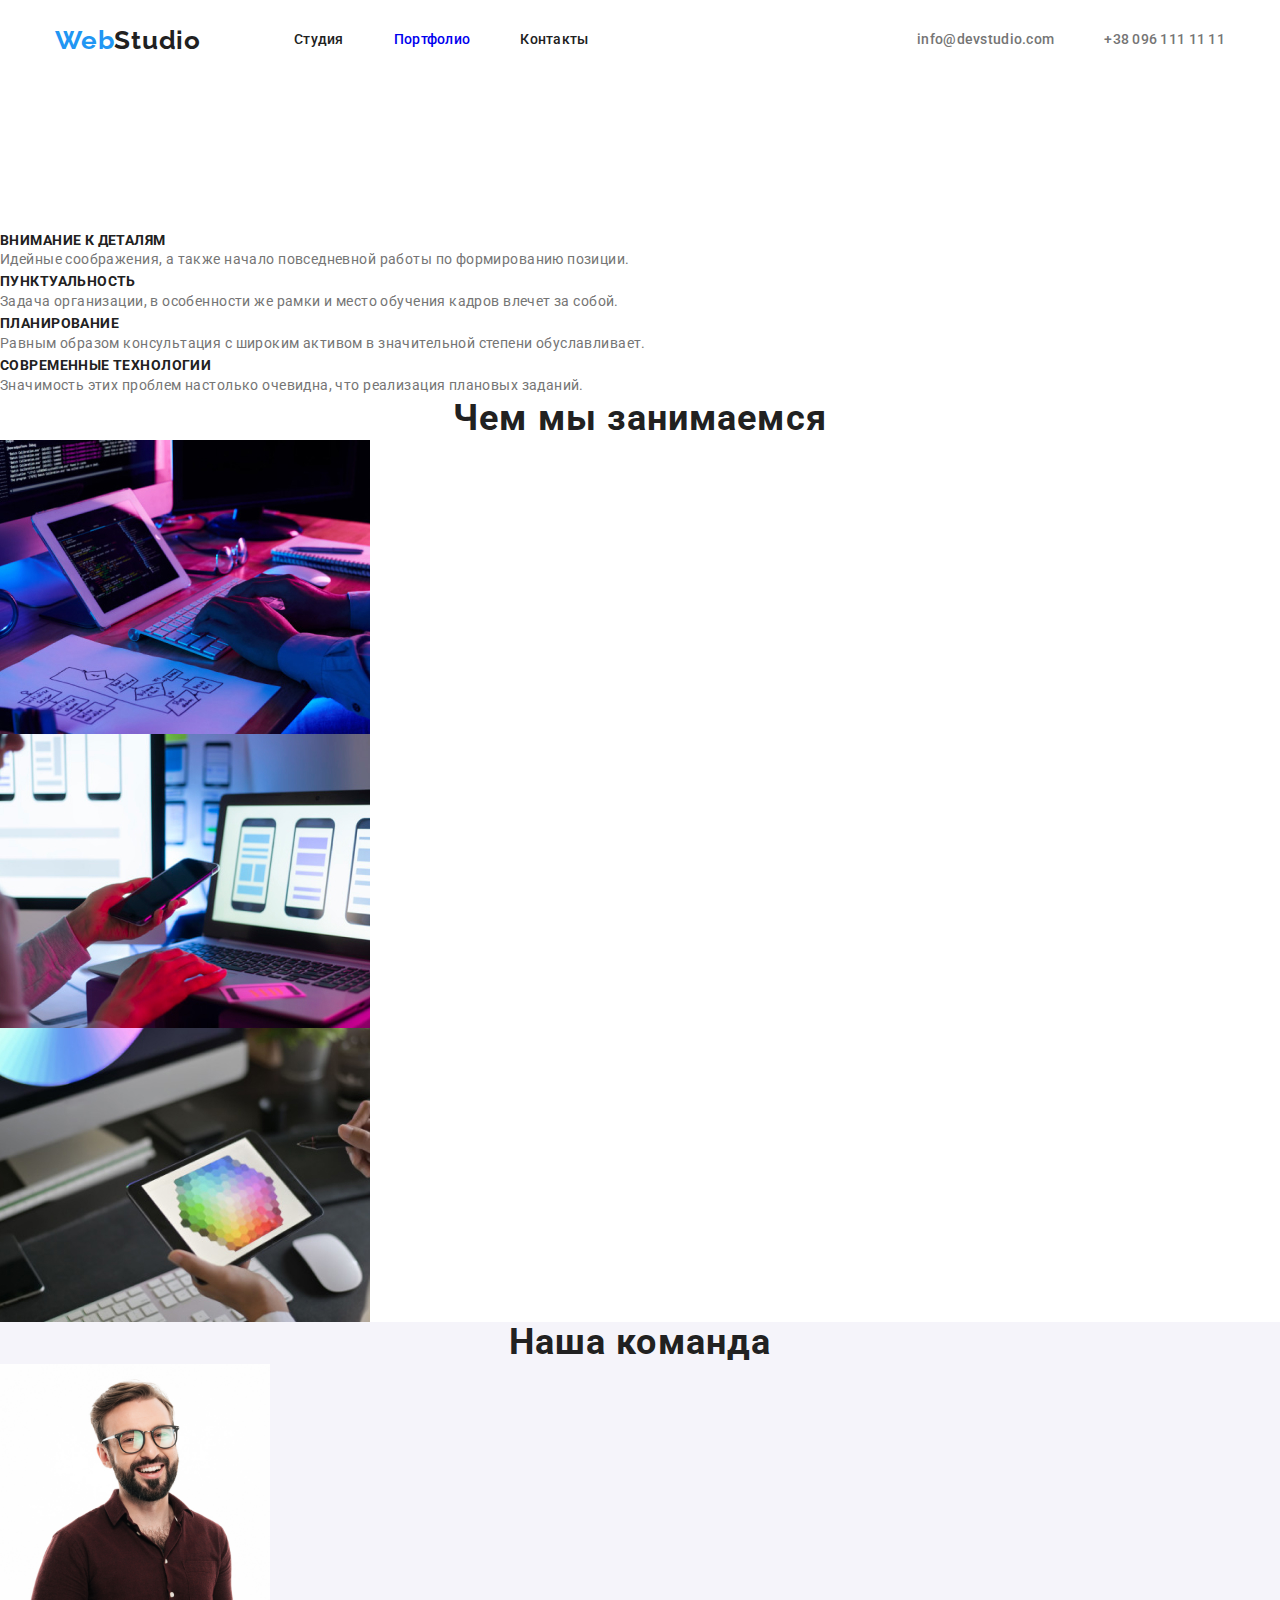
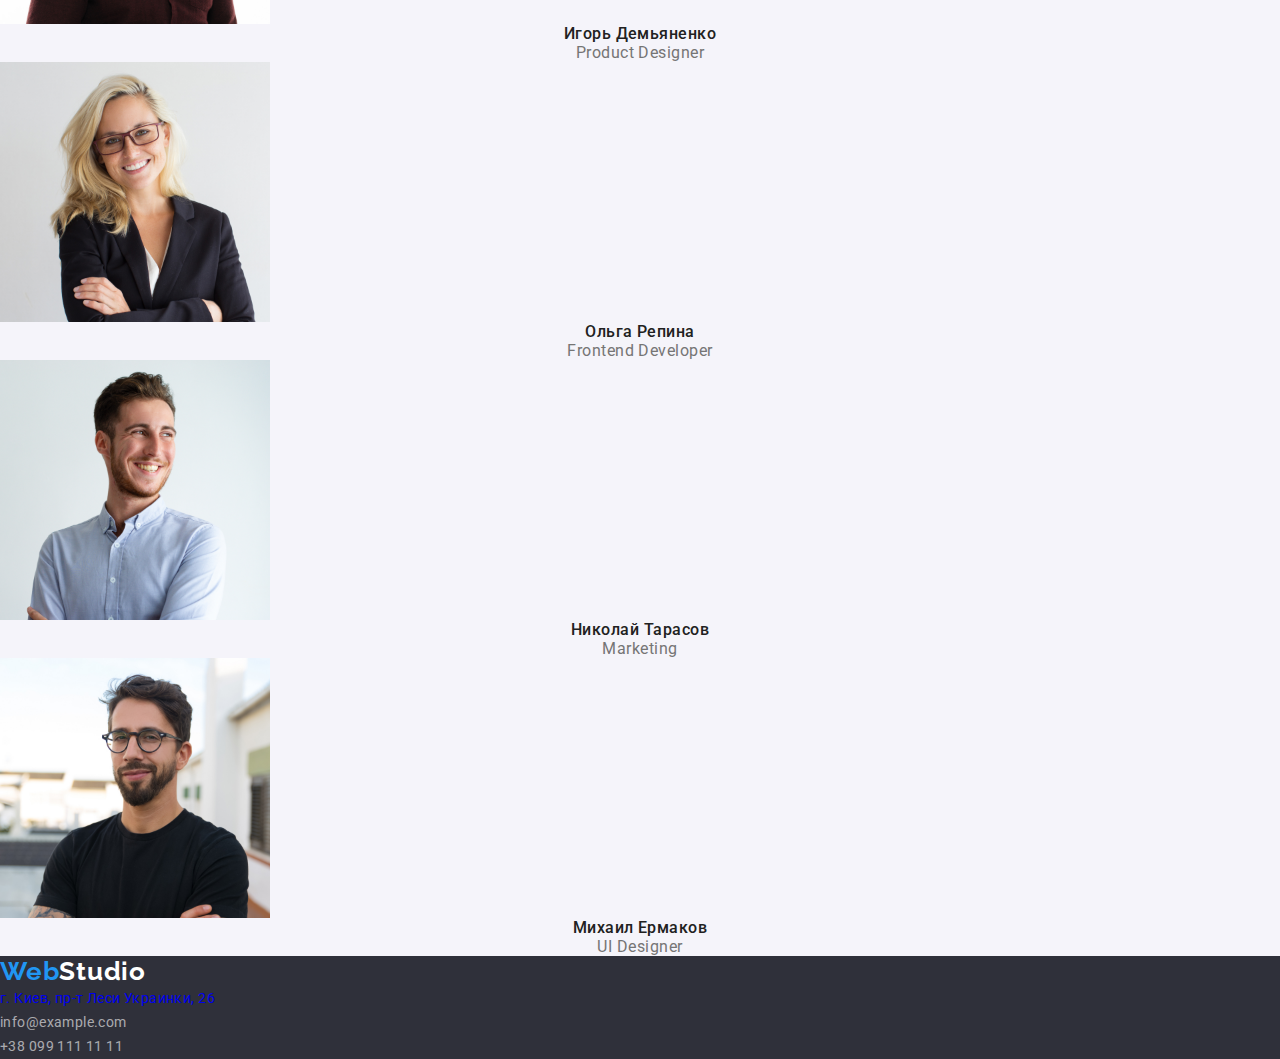
<file: index.html>
<!DOCTYPE html>
<html lang="ru">
<head>
    <meta charset="UTF-8">
    <meta name="viewport" content="width=device-width, initial-scale=1.0">
    <title>Web Studio</title>
    <link rel="stylesheet" href="https://cdnjs.cloudflare.com/ajax/libs/modern-normalize/1.0.0/modern-normalize.min.css">
    <link rel="preconnect" href="https://fonts.gstatic.com">
    <link href="https://fonts.googleapis.com/css2?family=Raleway:wght@700&family=Roboto:wght@400;500;700;900&display=swap"
        rel="stylesheet">
        <link rel="stylesheet" href="./css/styles.css">
</head>

<body>

    <header class="header">
        <div class="container">
            <!--navigation-->
            <nav class="site-nav">
                <a class="logo" href="./index.html" aria-label="логотип сайта">Web<span
                        class="logo-styles-color-header">Studio</span> </a>
                <ul class="nav-list list">
                    <li class="nav-link"><a href="">Студия</a></li>
                    <li class="nav-link"><a href="./portfolio.html">Портфолио</a></li>
                    <li class="nav-link"><a href="">Контакты</a></li>
                </ul>
            </nav>
            <!--contacts-->
            <address class="address">
                <ul class="address-list list">
                    <li class="address-list-link"><a class="mail" href="mailto:info@devstudio.com">info@devstudio.com</a></li>
                    <li class="address-list-link"><a class="tel" href="tel:+380961111111">+38 096 111 11 11</a></li>
                </ul>
            </address>

        </div>
    </header>

    <main>
        <!--hero-->
        <section class="hero">
            <h1 class="hero-title">Эффективные решения <br/> для вашего бизнеса</h1>
            <a class="hero-service-link"  href="">Заказать услугу</a>
        </section>
        <!--studio advantages-->
        <section class="about-us">
            <h2 class="visually-hidden">Наши преимущества</h2>
            <ul>
                <li class="about-us-list">
                    <h3 class="about-us-title">Внимание к деталям</h3>
                    <p class="about-us-advantages">
                    Идейные соображения, а также начало повседневной работы по формированию позиции.</p>
                </li>
                <li class="about-us-list">
                    <h3 class="about-us-title">Пунктуальность</h3>
                    <p class="about-us-advantages">
                    Задача организации, в особенности же рамки и место обучения кадров влечет за собой.</p>
                </li>
                <li class="about-us-list">
                    <h3 class="about-us-title">Планирование</h3>
                    <p class="about-us-advantages">
                    Равным образом консультация с широким активом в значительной степени обуславливает.</p>
                </li>
                <li class="about-us-list">
                    <h3 class="about-us-title">Современные технологии</h3>
                    <p class="about-us-advantages">
                    Значимость этих проблем настолько очевидна, что реализация плановых заданий.</p>
                </li>
            </ul>
        </section>
        <!--services-->
        <section class="services">
            <h2 class="services-title">Чем мы занимаемся</h2>
            <ul class="services-list">
                <li><img src="./images/services/img-1.jpg" width="370" height="294" alt="пишем код"></li>
                <li><img src="./images/services/img-2.jpg" width="370" height="294" alt="разрабатываем приложение"></li>
                <li><img src="./images/services/img-3.jpg" width="370" height="294" alt="разрабатываем дизайн"></li>
            </ul>
        </section>
        <!--our team-->
        <section class="our-team">
            <h2 class="our-team-title">Наша команда</h2>
            <ul class="our-team-list">
                <li>
                    <img src="./images/masters/masters-1.jpg" width="270" height="260" alt="Дизайнер Игорь Демьяненко">
                    <h3 class="our-team-personal">Игорь Демьяненко</h3>
                    <p class="our-team-profession" lang="en">Product Designer</p>
                </li>
                <li>
                    <img src="./images/masters/masters-2.jpg" width="270" height="260" alt="Разработчик Ольга Репина">
                    <h3 class="our-team-personal">Ольга Репина</h3>
                    <p class="our-team-profession" lang="en">Frontend Developer</p>
                </li>
                <li>
                    <img src="./images/masters/masters-3.jpg" width="270" height="260" alt="Маркетолог Николай Тарасов">
                    <h3 class="our-team-personal">Николай Тарасов</h3>
                    <p class="our-team-profession" lang="en">Marketing</p>
                </li>
                <li>
                    <img src="./images/masters/masters-4.jpg" width="270" height="260" alt="UI-дизайнер Михаил Ермаков">
                    <h3 class="our-team-personal">Михаил Ермаков</h3>
                    <p class="our-team-profession" lang="en">UI Designer</p>
                </li>
            </ul>
        </section>
    </main>

    <footer class="footer">
        <!--contacts-->
        <a class="logo" href="./index.html" aria-label="логотип сайта">Web<span class="logo-styles-color-footer">Studio</span> </a>
            <address class="address">
                <ul class="address-list-footer">
                    <li class="address-map"><a href="https://goo.gl/maps/iQH69UE3L2xQG6Z59" target="_blank">г. Киев, пр-т Леси Украинки, 26</a></li>
                    <li ><a class="mail" href="mailto:info@example.com">info@example.com</a></li>
                    <li ><a class="tel" href="tel:+380991111111">+38 099 111 11 11</a></li>
                </ul>
            </address>
    </footer>
</body>
</html>
</file>
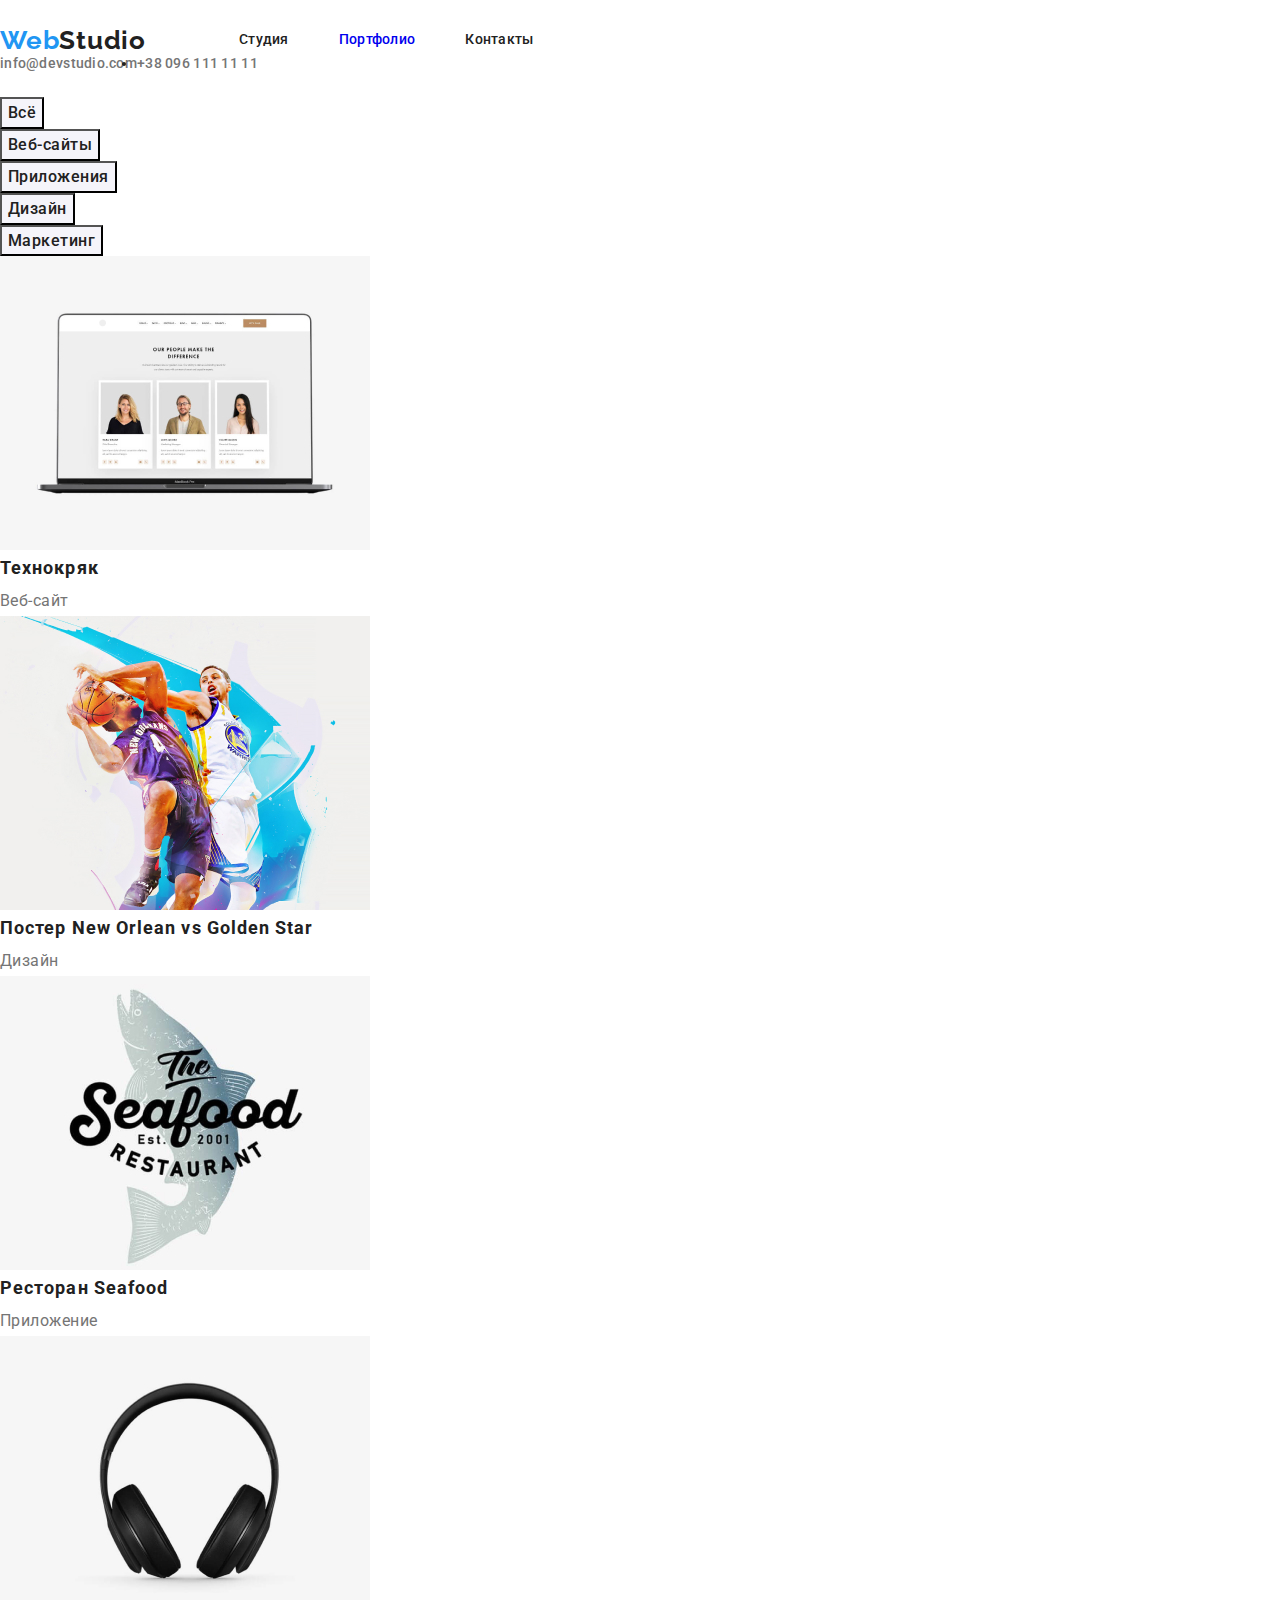
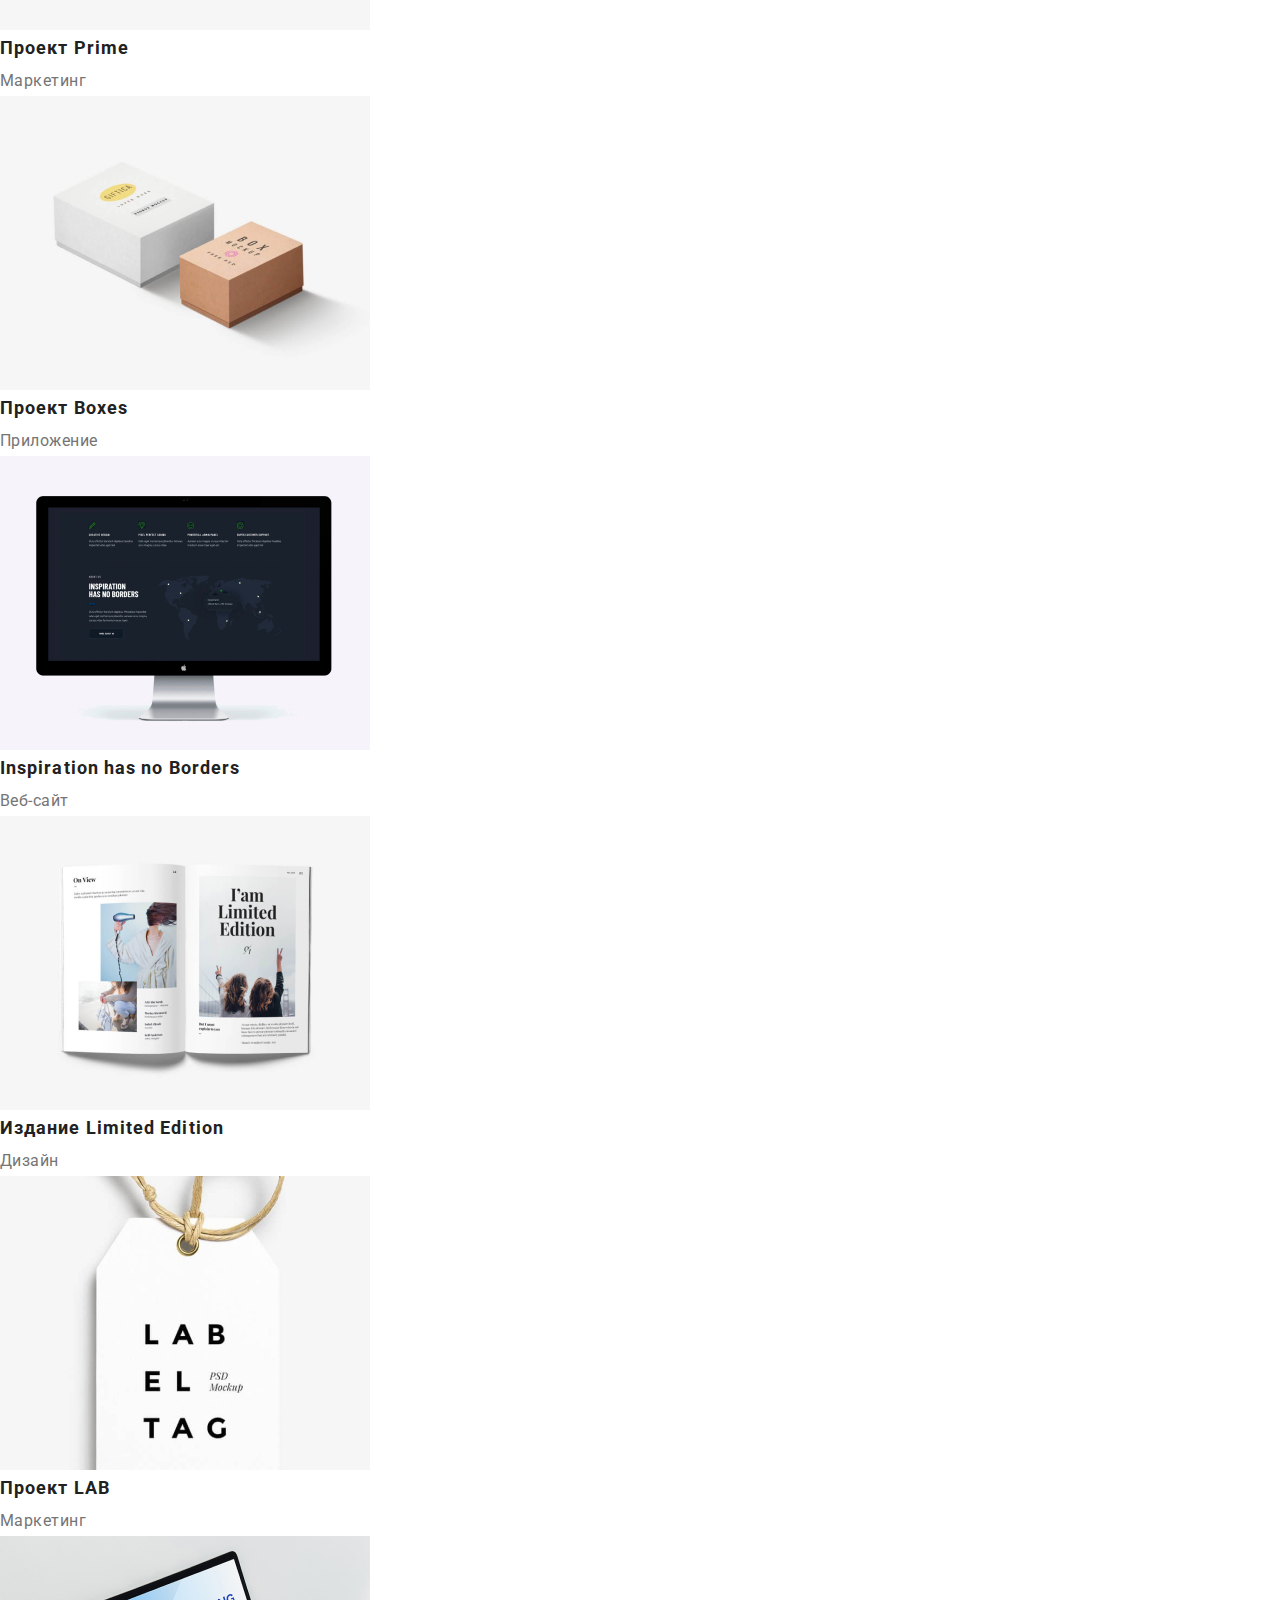
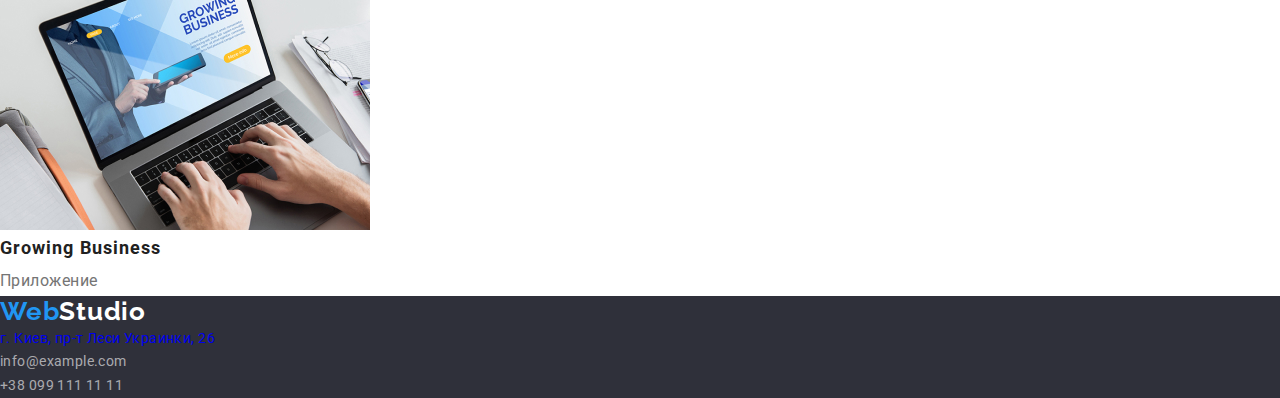
<file: portfolio.html>
<!DOCTYPE html>
<html lang="ru">

<head>
    <meta charset="UTF-8">
    <meta name="viewport" content="width=device-width, initial-scale=1.0">
    <title>Portfolio</title>
    <link rel="stylesheet" href="https://cdnjs.cloudflare.com/ajax/libs/modern-normalize/1.0.0/modern-normalize.min.css">
    <link rel="preconnect" href="https://fonts.gstatic.com">
    <link href="https://fonts.googleapis.com/css2?family=Raleway:wght@700&family=Roboto:wght@400;500;700;900&display=swap"
        rel="stylesheet">
    <link rel="stylesheet" href="./css/styles.css">
</head>

<body>

    <header class="header">
        <!--navigation-->
        <nav class="site-nav">
        <a class="logo" href="./index.html" aria-label="логотип сайта">Web<span class="logo-styles-color-header">Studio</span> </a>
            <ul class="nav-list list">
                <li class="nav-link"><a href="">Студия</a></li>
                <li class="nav-link"><a href="./portfolio.html">Портфолио</a></li>
                <li class="nav-link"><a href="">Контакты</a></li>
            </ul>
        </nav>
        <!--contacts-->
        <address class="address">
            <ul class="address-list">
                <li><a class="mail" href="mailto:info@devstudio.com">info@devstudio.com</a></li>
                <li><a class="tel" href="tel:+380961111111">+38 096 111 11 11</a></li>
            </ul>
        </address>
    </header>
    <main>
        <h1 class="visually-hidden">Наше портфолио</h1>
        <section>
                    <ul class="portfolio-button-list">
                        <li class="portfolio-button-list-item"><button type="button">Всё</button></li>
                        <li class="portfolio-button-list-item"><button type="button">Веб-сайты</button></li>
                        <li class="portfolio-button-list-item"><button type="button">Приложения</button></li>
                        <li class="portfolio-button-list-item"><button type="button">Дизайн</button></li>
                        <li class="portfolio-button-list-item"><button type="button">Маркетинг</button></li>
                    </ul>
                    <ul class="portfolio-work-list">
                        <li><a href="">
                            <img src="./portfolio-images/1-technocryk.jpg" width="370" height="294" alt="ноутбук">
                            <h2 class="portfolio-work-name">Технокряк</h2>
                            <p class="portfolio-work-services">Веб-сайт</p>
                        </a>
                        </li>
                        <li>
                            <a href="./"><img src="./portfolio-images/2-basketball.jpg" width="370" height="294" alt="постер баскетбол">
                            <h2 class="portfolio-work-name">Постер New Orlean vs Golden Star</h2>
                            <p class="portfolio-work-services">Дизайн</p></a>
                        </li>
                        <li>
                            <a href=""><img src="./portfolio-images/3-seafood.jpg" width="370" height="294" alt="логотип ресторана">
                            <h2 class="portfolio-work-name">Ресторан Seafood</h2>
                            <p class="portfolio-work-services">Приложение</p></a>
                        </li>
                        <li>
                            <a href=""><img src="./portfolio-images/4-prime.jpg" width="370" height="294" alt="наушники">
                            <h2 class="portfolio-work-name">Проект Prime</h2>
                            <p class="portfolio-work-services">Маркетинг</p></a>
                        </li>
                        <li>
                            <a href=""><img src="./portfolio-images/5-boxes.jpg" width="370" height="294" alt="коробки">
                            <h2 class="portfolio-work-name">Проект Boxes</h2>
                            <p class="portfolio-work-services">Приложение</p></a>
                        </li>
                        <li>
                            <a href=""><img src="./portfolio-images/6-borders.jpg" width="370" height="294" alt="монитор">
                            <h2 class="portfolio-work-name">Inspiration has no Borders</h2>
                            <p class="portfolio-work-services">Веб-сайт</p></a>
                        </li>
                        <li>
                            <a href=""><img src="./portfolio-images/7-magazins.jpg" width="370" height="294" alt="журнал">
                            <h2 class="portfolio-work-name">Издание Limited Edition</h2>
                            <p class="portfolio-work-services">Дизайн</p></a>
                        </li>
                        <li>
                            <a href=""><img src="./portfolio-images/8-lab.jpg" width="370" height="294" alt="логотип">
                            <h2 class="portfolio-work-name">Проект LAB</h2>
                            <p class="portfolio-work-services">Маркетинг</p></a>
                        </li>
                        <li>
                            <a href=""><img src="./portfolio-images/9-growing-buisness.jpg" width="370" height="294" alt="логотип">
                                <h2 class="portfolio-work-name">Growing Business</h2>
                                <p class="portfolio-work-services">Приложение</p>
                            </a>
                        </li>
                    </ul>
        </section>

    </main>

    <footer class="footer">
        <!--contacts-->
        <a class="logo" href="./index.html" aria-label="логотип сайта">Web<span class="logo-styles-color-footer">Studio</span> </a>
            <address class="address">
                <ul class="address-list-footer">
                    <li class="address-map"><a href="https://goo.gl/maps/iQH69UE3L2xQG6Z59" target="_blank">г. Киев, пр-т Леси Украинки, 26</a></li>
                    <li ><a class="mail" href="mailto:info@example.com">info@example.com</a></li>
                    <li ><a class="tel" href="tel:+380991111111">+38 099 111 11 11</a></li>
                </ul>
            </address>
    </footer>
</body>

</html>
</file>
<file: css/styles.css>
:root {
  --main-font: 'Roboto', sans-serif;
  --secondary-font: 'Raleway', sans-serif;
  --acent-color: #2196f3;
  --primary-white-color: #ffffff;
  --title-text-color: #212121;
  --text-color: #757575;
  --text-secondary-color: #ffffff;
}

body {
  font-family: var(--main-font);
  background-color: var(--primary-white-color);
}
a {
  text-decoration: none;
}
.list {
  list-style: none;
}
h1,
h2,
h3,
h4,
h5,
h6 {
  margin: 0;
}

ul,
ol {
  margin: 0;
  padding: 0;
}

p {
  margin: 0;
}

img {
  display: block;
}
.container {
  width: 1200px;
  padding: 0 15px;
  margin: 0 auto;
}
.address {
  font-style: normal;
}
/* ================= HEADER ================= */
.header {
  padding-top: 25px;
  padding-bottom: 25px;
}
.header .container {
  display: flex;
  align-items: center;
}
.header .logo {
  margin-right: 93px;
}
.nav-link:not(:last-child) {
  margin-right: 50px;
}
.site-nav {
  display: flex;
  align-items: center;
}
.nav-list {
  display: flex;
}
.address-list {
  display: flex;
}
.header .address {
  display: flex;
  align-items: center;
}
.header .address {
  margin-left: auto;
}
.address-list-link:not(:last-child) {
  margin-right: 50px;
}
.logo {
  font-family: var(--secondary-font);
  font-weight: 700;
  font-size: 26px;
  line-height: 1.19;
  letter-spacing: 0.03em;
  color: var(--acent-color);
}
.logo-styles-color-header {
  color: var(--title-text-color);
}
.nav-list,
.address-list {
  font-weight: 500;
  font-size: 14px;
  line-height: 1.14;
  letter-spacing: 0.02em;
  color: var(--title-text-color);
}
.address-list .mail,
.address-list .tel {
  color: var(--text-color);
}
.nav-list :visited {
  color: var(--title-text-color);
}
.address-list :visited {
  color: var(--text-color);
}
.nav-list :hover,
.nav-list :focus,
.address-list :focus,
.address-list :hover {
  color: var(--acent-color);
}
/* ================= END HEADER ================= */

/* ================= HERO ================= */
.hero-title {
  font-weight: 900;
  font-size: 44px;
  line-height: 1.36;
  text-align: center;
  letter-spacing: 0.06em;
  text-transform: uppercase;
  color: var(--text-secondary-color);
}
.hero-service-link {
  font-weight: 700;
  font-size: 16px;
  line-height: 1.87;
  display: flex;
  letter-spacing: 0.06em;
  color: var(--text-secondary-color);
}
/* ================= END HERO ================= */

/* ================= ABOUT US ================= */
.visually-hidden {
  position: absolute;
  clip: rect(0 0 0 0);
  width: 1px;
  height: 1px;
  margin: -1px;
}
.about-us-title {
  font-weight: 700;
  font-size: 14px;
  line-height: 1.14;
  letter-spacing: 0.03em;
  text-transform: uppercase;
  color: var(--title-text-color);
}
.about-us-advantages {
  font-weight: 400;
  font-size: 14px;
  line-height: 1.71;
  letter-spacing: 0.03em;
  color: #757575;
}
/* ================= END ABOUT US ================= */

/* ================= SERVICES ================= */
.services-title {
  font-weight: 700;
  font-size: 36px;
  line-height: 1.16;
  text-align: center;
  letter-spacing: 0.03em;
  color: var(--title-text-color);
}
/* ================= END SERVICES ================= */

/* ================= OUR TEAM ================= */
.our-team {
  background-color: #f5f4fa;
}
.our-team-title {
  font-weight: 700;
  font-size: 36px;
  line-height: 1.16;
  text-align: center;
  letter-spacing: 0.03em;
  color: var(--title-text-color);
}
.our-team-personal {
  font-weight: 500;
  font-size: 16px;
  line-height: 1.19;
  text-align: center;
  letter-spacing: 0.03em;
  color: var(--title-text-color);
}
.our-team-profession {
  font-weight: 400;
  font-size: 16px;
  line-height: 1.19;
  text-align: center;
  letter-spacing: 0.03em;
  color: var(--text-color);
}
/* ================= END OUR TEAM ================= */

/* ================= FOOTER ================= */
.footer {
  background-color: #2f303a;
}
.address-map {
  font-weight: 400;
  font-size: 14px;
  line-height: 1.71;
  letter-spacing: 0.03em;
  color: var(--text-secondary-color);
}
.address-map :visited {
  color: var(--text-secondary-color);
}
.address-list-footer {
  font-weight: 400;
  font-size: 14px;
  line-height: 1.71;
  letter-spacing: 0.03em;
  color: rgba(255, 255, 255, 0.6);
}
.address-list-footer .mail,
.address-list-footer .tel {
  color: rgba(255, 255, 255, 0.6);
}
/* ================= END FOOTER ================= */

/* ================= PORTFOLIO  ================= */

button {
  font-family: var(--main-font);
  font-weight: 500;
  font-size: 16px;
  line-height: 1.62;
  text-align: center;
  letter-spacing: 0.03em;
  color: var(--title-text-color);
  background-color: #f5f4fa;
}
.portfolio-button-list-item :hover,
.portfolio-button-list-item :focus {
  background-color: var(--acent-color);
  color: var(--text-secondary-color);
}
.portfolio-work-name {
  font-weight: 700;
  font-size: 18px;
  line-height: 2;
  letter-spacing: 0.06em;
  color: var(--title-text-color);
}
.portfolio-work-services {
  font-weight: 400;
  font-size: 16px;
  line-height: 1.87;
  letter-spacing: 0.03em;
  color: var(--text-color);
}
.logo-styles-color-footer {
  color: var(--text-secondary-color);
}
/* ================= END PORTFOLIO  ================= */
</file>
